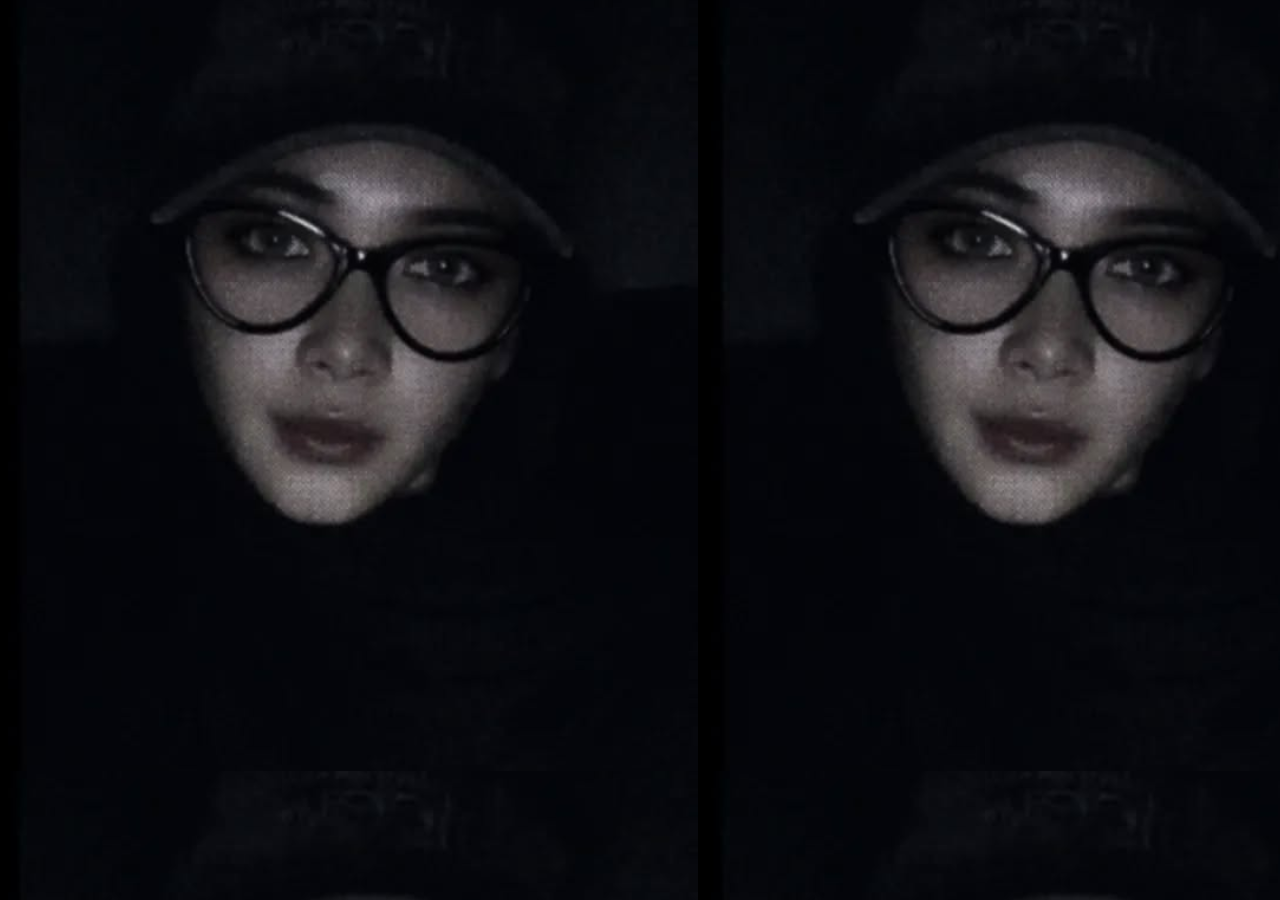
<file: index.html>
<!DOCTYPE html>
<html lang="en">
<head>
  <meta charset="UTF-8">
  <meta name="viewport" content="width=device-width, initial-scale=1.0">
  <title>Romantic Rain</title>
  <link href="https://fonts.googleapis.com/css2?family=Dancing+Script:wght@400;600&display=swap" rel="stylesheet">
  <style>
    /* CSS ada di bagian berikut */
    /* Latar belakang gradasi romantis */
body {
  margin: 0;
  padding: 0;
  background-image: url(img/Screenshot\ 2024-12-09\ 231915.png);
  background-position: relative;
  overflow: hidden;
  font-family: 'Dancing Script', cursive; /* Font elegan */
}


.rain-container {
  position: relative;
  width: 100vw;
  height: 100vh;
}

.word {
  position: absolute;
  font-size: 24px; /* Ukuran font */
  animation: rain 5s linear infinite;
  opacity: 0;
  color: var(--color, #fff);
}

@keyframes rain {
  0% {
    transform: translateY(-100%);
    opacity: 0;
  }
  10% {
    opacity: 1;
  }
  100% {
    transform: translateY(110vh);
    opacity: 0;
  }
}

/* Menambahkan posisi acak dan durasi animasi */
.word:nth-child(1) {
  left: 10%;
  animation-duration: 4s;
}
.word:nth-child(2) {
  left: 30%;
  animation-duration: 5s;
}
.word:nth-child(3) {
  left: 50%;
  animation-duration: 6s;
}
.word:nth-child(4) {
  left: 70%;
  animation-duration: 3.5s;
}
.word:nth-child(5) {
  left: 90%;
  animation-duration: 4.5s;
}

.audio-only {
      width: 1px; /* Lebar iframe kecil */
      height: 1px; /* Tinggi iframe kecil */
      border: none; /* Menghilangkan border */
    }

  </style>
</head>
<body>
  <div class="rain-container">
    <!-- Kata-kata romantis -->
    <span class="word">gesta🌹</span>
    <span class="word">gestasalwa</span>
    <span class="word">gesta cantik</span>
    <span class="word">gesta cantik✨</span>
    <span class="word">gesta cantik❤️</span>
    <span class="word">gesta cantik❤️</span>
    <span class="word">gesta cantik❤️</span>
    <span class="word">gesta cantik❤️</span>
    <span class="word">gesta cantik❤️</span>
    <span class="word">gesta cantik❤️</span>
    <span class="word">gesta cantik❤️</span>
    <span class="word">gesta cantik❤️</span>
    <span class="word">gesta</span>
    <span class="word">moga terhibur</span>
    <iframe 
    class="audio-only"
    src="https://www.youtube.com/embed/gJmuoOiZuNY?autoplay=1&loop=1&playlist=gJmuoOiZuNY" 
    title="YouTube Audio Player" 
    width="0" 
    height="0" 
    frameborder="0" 
    allow="autoplay">
  </iframe>
  </div>
  

  <script>
document.addEventListener("DOMContentLoaded", () => {
  const flowers = document.querySelectorAll(".word");
  flowers.forEach(flower => {
    flower.style.left = `${Math.random() * 100}vw`; // Posisi horizontal acak
    flower.style.animationDelay = `${Math.random() * 5}s`; // Waktu mulai acak
    flower.style.animationDuration = `${6 + Math.random() * 4}s`; // Durasi animasi acak
  });
});

  </script>
</body>
</html>
</file>
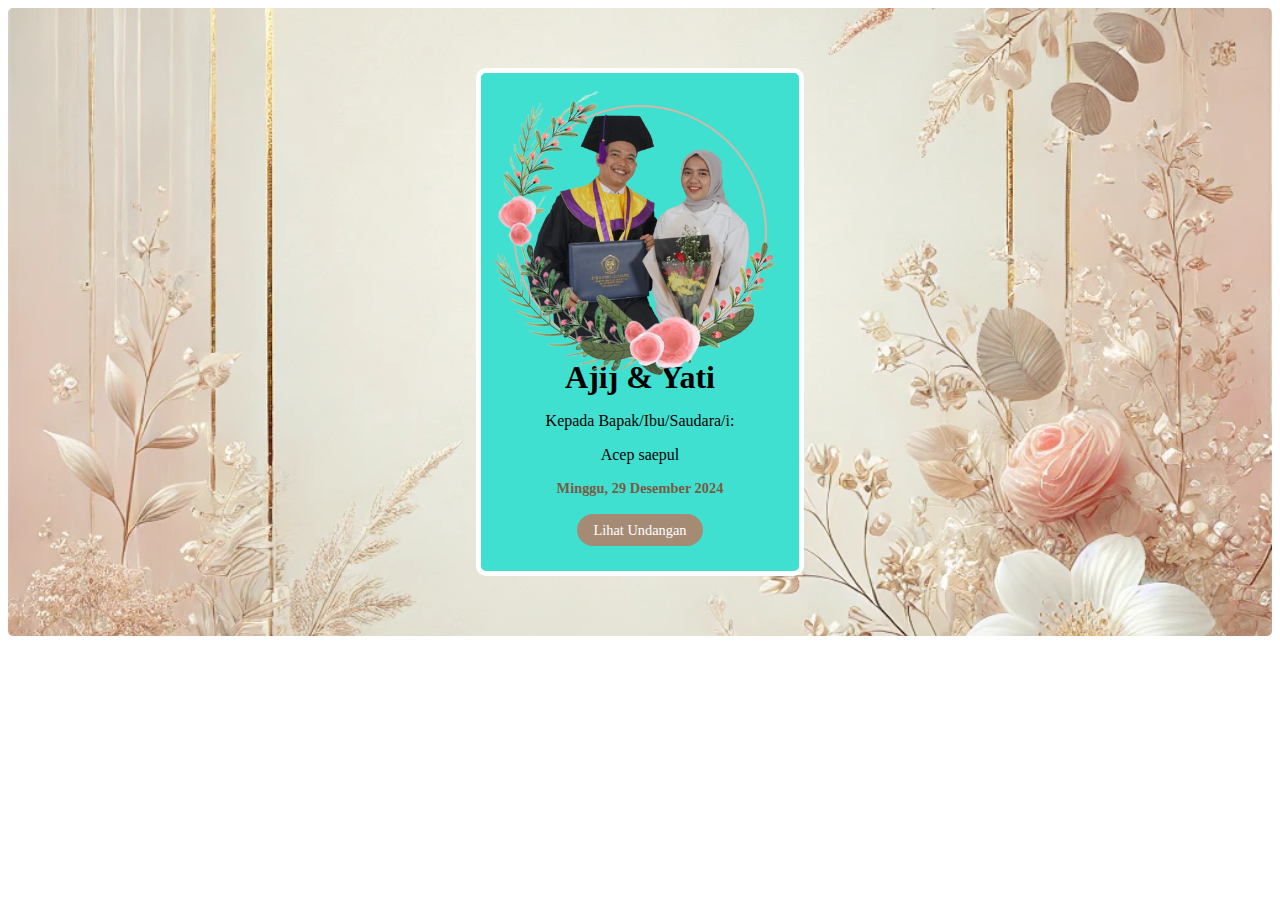
<file: coba.html>
<!DOCTYPE html>
<html lang="en">
<head>
  <meta charset="UTF-8">
  <meta name="viewport" content="width=device-width, initial-scale=1.0">
  <title>Wedding Frame</title>
</head>
<body>
  <style>
/* Hero / Header Section */
.hero {
  display: flex;
  justify-content: center;
  align-items: center;
  background: url('img/bgd.webp') no-repeat center center/cover;
  background-position: relative;
  color: black;
  text-align: center;
  padding: 60px 15px;
  border-radius: 5px;

}

.hero-container {
  display: flex;
  justify-content: center;
  align-items: center;
  text-align: center;
}
.couple-name {
  font-family: 'Allura', cursive;
  font-size: 2rem;
  color: black;
  margin: 0;
}
.hero__title {
  font-family: 'allura';
  font-size: 3rem;
}

.hero__date {
  font-family: 'Lora', serif;
  font-size: 1.2rem;
  margin-top: 10px;
  color: black;
}

.section-title {
  font-family: 'Allura', sans-serif;
  font-size: 5px;
  text-align: center;
  color: black;
  margin-bottom: 20px;
}
.section-tit {
  font-family: 'Allura', sans-serif;
  font-size: 1.3rem;
  text-align: center;
  color: black;
  margin-bottom: 20px;
}
  .date {
  font-size: 0.9rem;
  color: #7a5a43;
  font-weight: bold;
  margin-bottom: 1.5rem;
}

.hero__action {
  background-color: #a58b74;
  text-decoration: none;
  color: #fff;
  border: none;
  padding: 0.5rem 1rem;
  font-size: 0.9rem;
  border-radius: 20px;
  cursor: pointer;
  transition: background-color 0.3s ease;
}

.hero__action:hover {
  background-color: #8c705e;
}

/* Container */
.frame-container {
  text-align: center;
  position: relative;
  text-align: center;
  background: turquoise;
  border: 5px solid white;
  padding: 2rem;
  border-radius: 10px;
}

/* Lingkaran untuk foto pasangan */
.photo-frame {
  width: 250px;
  height: 250px;
  border: 2px solid #d1b8a7; /* Warna border */
  border-radius: 50%; /* Membuat lingkaran */
  overflow: hidden;
  margin: 0 auto; /* Agar berada di tengah */
  position: relative;
  z-index: 1;
}

.photo-frame img {
  width: 100%;
  height: 100%;
  object-fit: cover;
}

/* Dekorasi bunga di luar lingkaran */
.decorative-border {
  position: absolute;
  align-items: center;
  width: 350px;
  height: 340px;
  bottom: 185px;
  left: -18px;
  z-index: 2;
}

.decorative-border img {
  width: 100%;
  height: auto;
}


  </style>
    <header class="hero">
      <div class="frame-container">
        <div class="photo-frame">
          <img src="img/DSC-removebg-preview.png" alt="Couple Photo">
        </div>
        <div class="decorative-border">
          <img src="img/Remove-bg.ai_1732786225663.png" alt="Flower Decoration">
        </div>
        <h1 class="couple-name">Ajij & Yati</h1>
        <p class="invitation-text">Kepada Bapak/Ibu/Saudara/i:</p>
        <p class="invitation-text1">Acep saepul</p>
        <p class="date">Minggu, 29 Desember 2024</p>
        <a href="#hadist" id="showContent" class="hero__action">Lihat Undangan</a>
      </div>
    </header>
</body>
</html>
</file>
